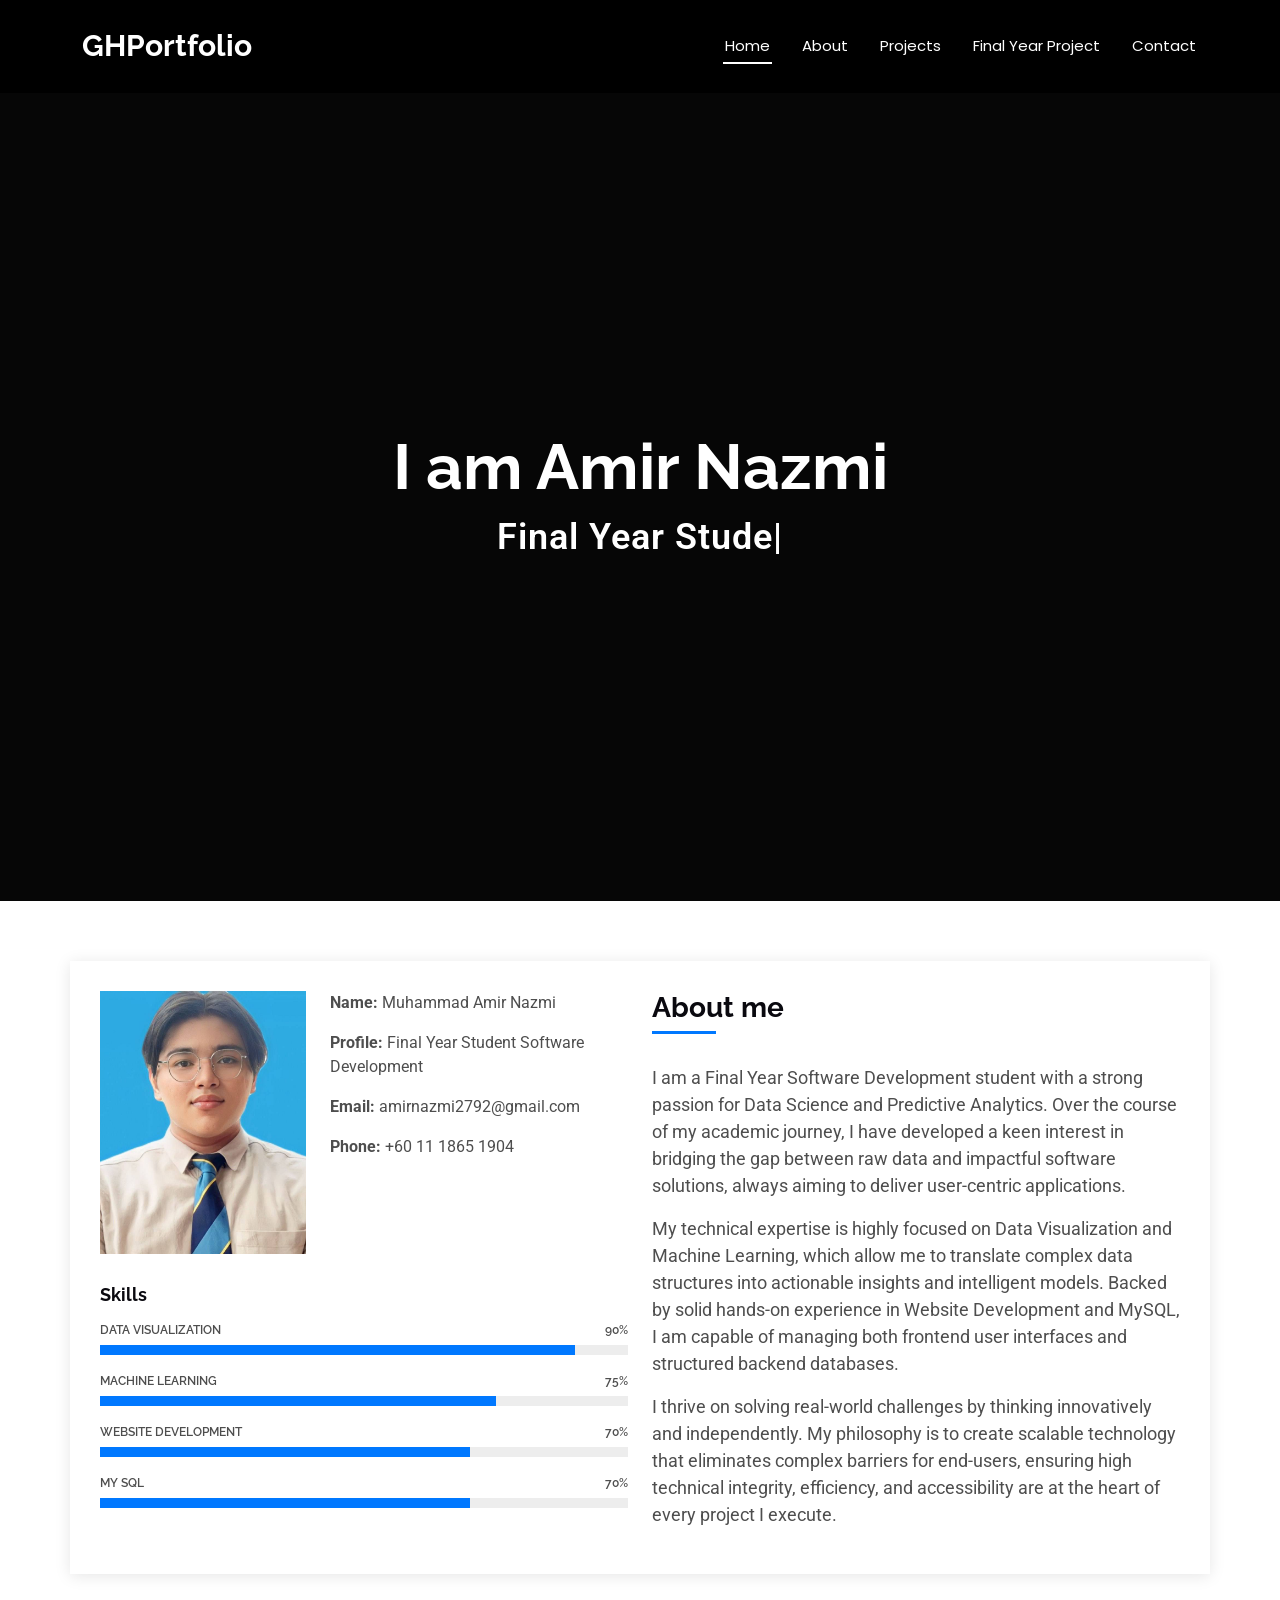
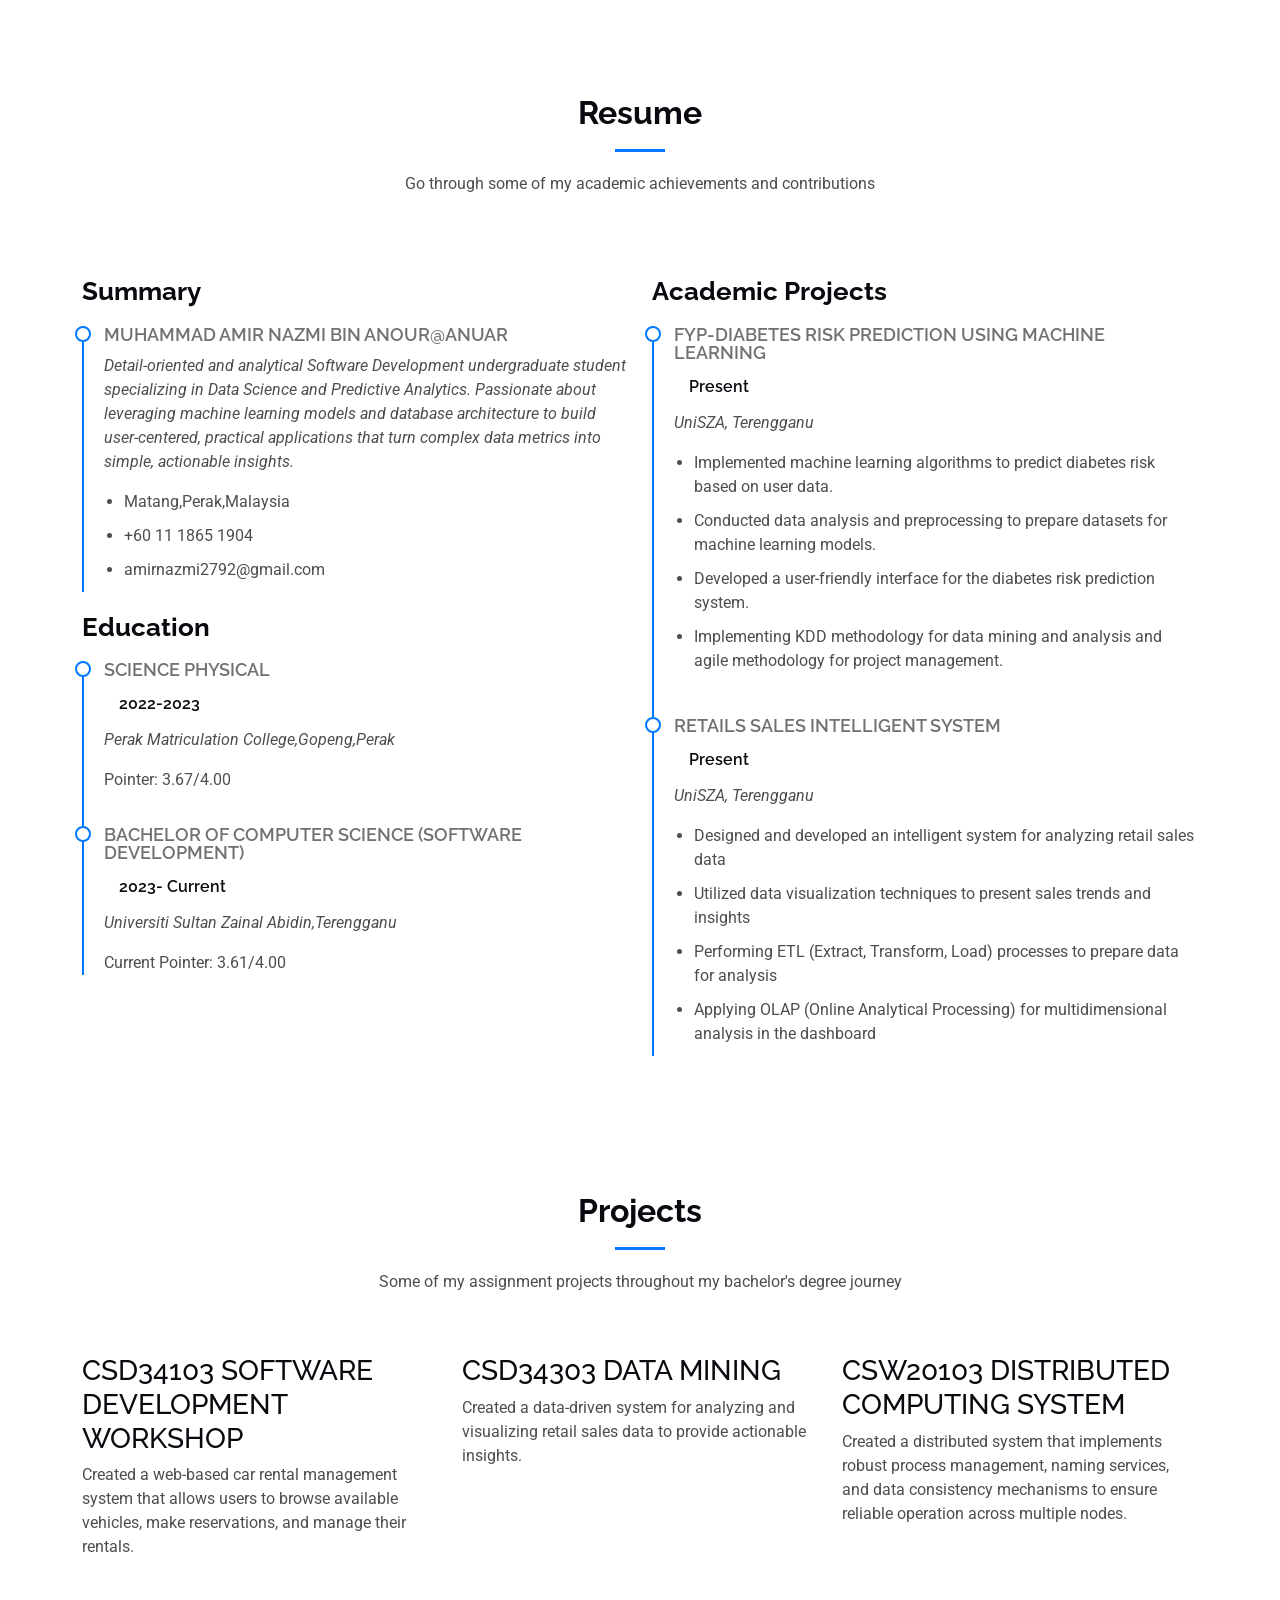
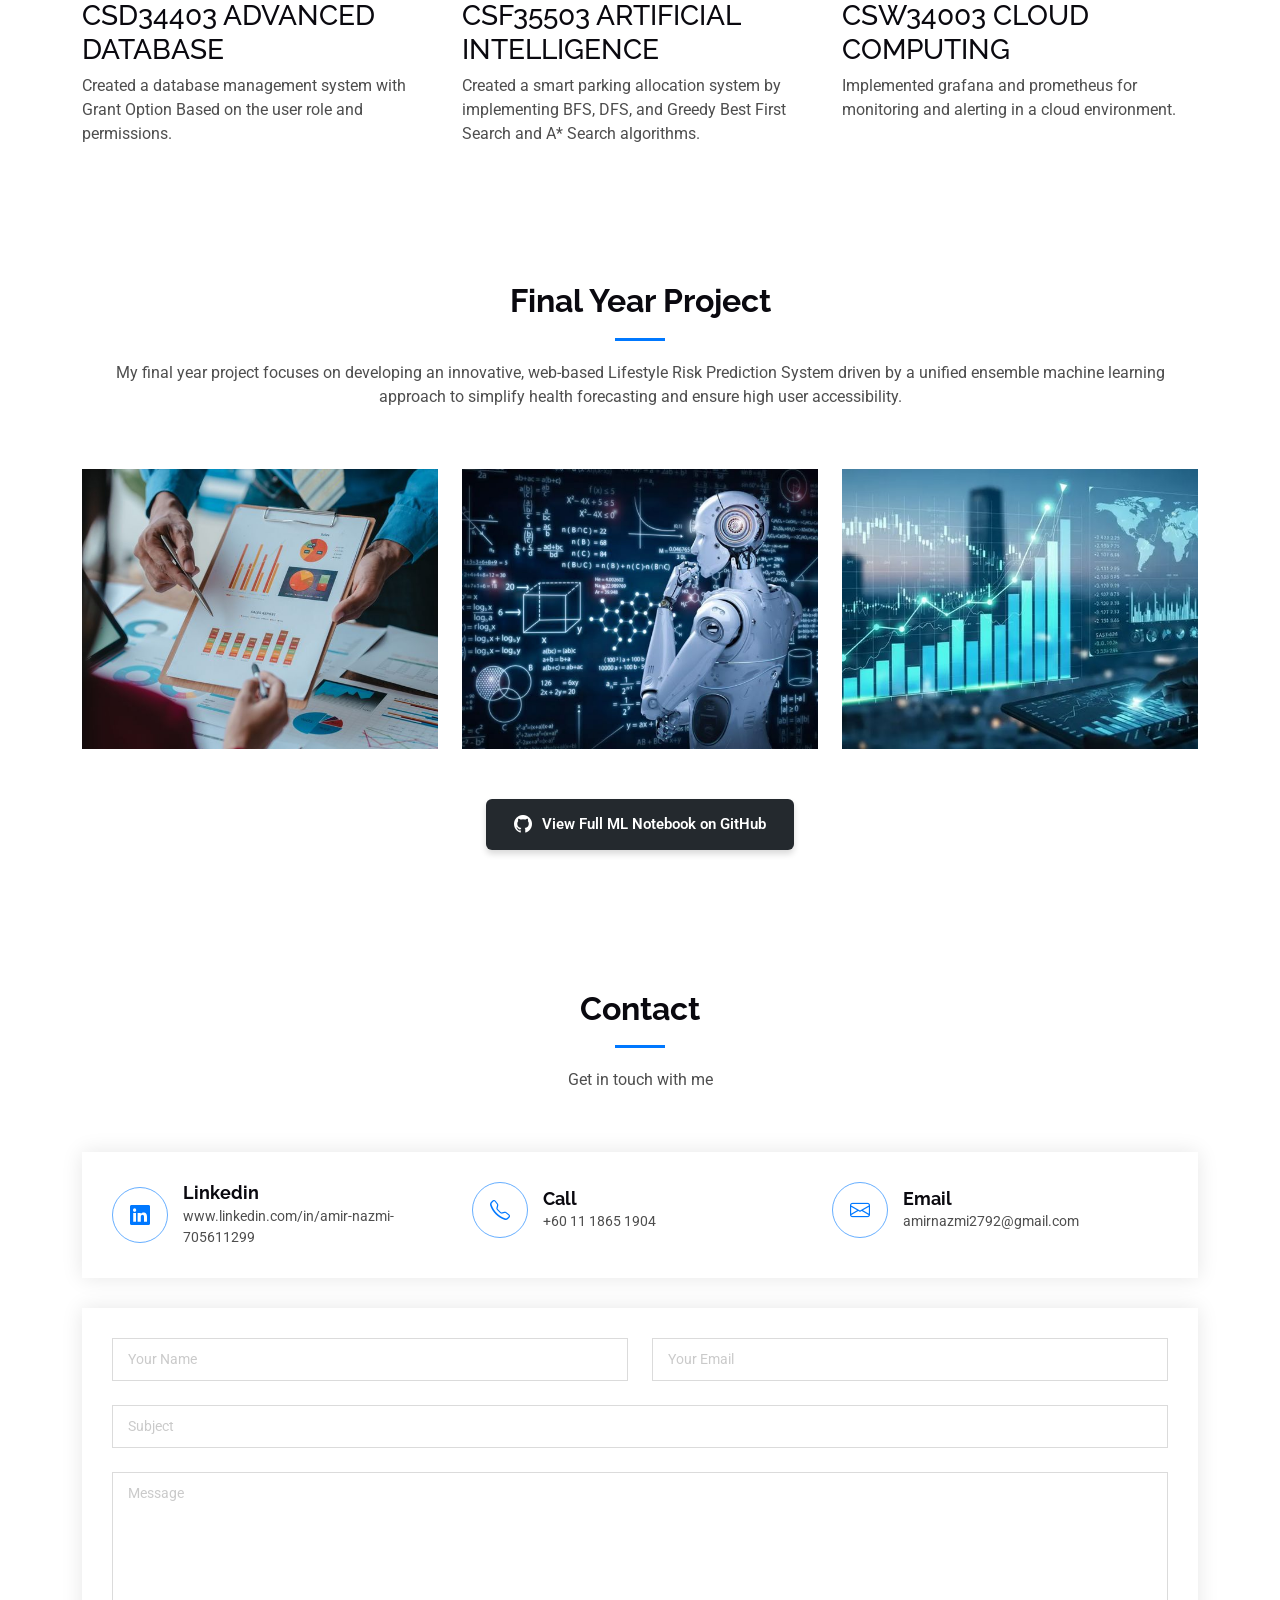
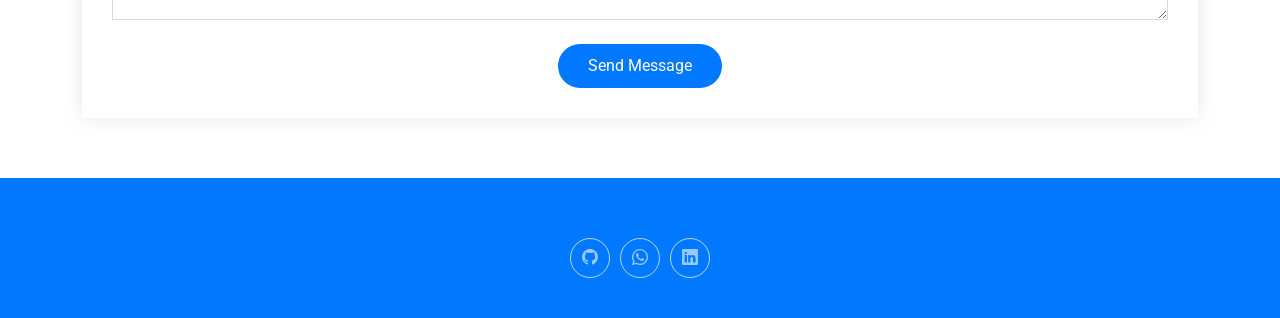
<file: index.html>
<!DOCTYPE html>
<html lang="en">

<head>
  <meta charset="utf-8">
  <meta content="width=device-width, initial-scale=1.0" name="viewport">
  <title>Main Page</title>
  <meta name="description" content="">
  <meta name="keywords" content="">

  <!-- Fonts -->
  <link href="https://fonts.googleapis.com" rel="preconnect">
  <link href="https://fonts.gstatic.com" rel="preconnect" crossorigin>
  <link href="https://fonts.googleapis.com/css2?family=Roboto:ital,wght@0,100;0,300;0,400;0,500;0,700;0,900;1,100;1,300;1,400;1,500;1,700;1,900&family=Poppins:ital,wght@0,100;0,200;0,300;0,400;0,500;0,600;0,700;0,800;0,900;1,100;1,200;1,300;1,400;1,500;1,600;1,700;1,800;1,900&family=Raleway:ital,wght@0,100;0,200;0,300;0,400;0,500;0,600;0,700;0,800;0,900;1,100;1,200;1,300;1,400;1,500;1,600;1,700;1,800;1,900&display=swap" rel="stylesheet">

  <!-- Vendor CSS Files -->
  <link href="assets/vendor/bootstrap/css/bootstrap.min.css" rel="stylesheet">
  <link href="assets/vendor/bootstrap-icons/bootstrap-icons.css" rel="stylesheet">
  <link href="assets/vendor/aos/aos.css" rel="stylesheet">
  <link href="assets/vendor/glightbox/css/glightbox.min.css" rel="stylesheet">

  <!-- Main CSS File -->
  <link href="assets/css/main.css" rel="stylesheet">

</head>

<body class="index-page">

  <header id="header" class="header d-flex align-items-center sticky-top">
    <div class="container-fluid container-xl position-relative d-flex align-items-center justify-content-between">

      <a href="index.html" class="logo d-flex align-items-center">
        <!-- Uncomment the line below if you also wish to use an image logo -->
        <!-- <img src="assets/img/logo.png" alt=""> -->
        <h1 class="sitename">GHPortfolio</h1>
      </a>

      <nav id="navmenu" class="navmenu">
        <ul>
          <li><a href="#hero" class="active">Home<br></a></li>
          <li><a href="#about">About</a></li>
          <li><a href="#projects">Projects</a></li>
          <li><a href="#fyp">Final Year Project</a></li>
          <li><a href="#contact">Contact</a></li>
        </ul>
        <i class="mobile-nav-toggle d-xl-none bi bi-list"></i>
      </nav>

    </div>
  </header>

  <main class="main">

    <!-- Hero Section -->
    <section id="hero" class="hero section dark-background">
      <div class="container d-flex flex-column align-items-center justify-content-center text-center" data-aos="fade-up" data-aos-delay="100">
        <h2>I am Amir Nazmi</h2>
        <p><span class="typed" data-typed-items="Final Year Student,Data Science Enthusiast, Data Analyst Enthusiast, Machine Learning Enthusiast"></span></p>
      </div>

    </section><!-- /Hero Section -->

    <!-- About Section -->
    <section id="about" class="about section">

      <div class="container" data-aos="fade-up" data-aos-delay="100">

        <div class="row gy-4">
          <div class="col-md-6">

            <div class="row justify-content-between gy-4">
              <div class="col-lg-5">
                <img src="assets/img/profile-img.jpg" class="img-fluid" alt="">
              </div>
              <div class="col-lg-7 about-info">
                <p><strong>Name: </strong> <span>Muhammad Amir Nazmi</span></p>
                <p><strong>Profile: </strong> <span>Final Year Student Software Development</span></p>
                <p><strong>Email: </strong> <span>amirnazmi2792@gmail.com</span></p>
                <p><strong>Phone: </strong> <span>+60 11 1865 1904</span></p>
              </div>
            </div>

            <div class="skills-content skills-animation">

              <h5>Skills</h5>

              <div class="progress">
                <span class="skill"><span>Data Visualization</span> <i class="val">90%</i></span>
                <div class="progress-bar-wrap">
                  <div class="progress-bar" role="progressbar" aria-valuenow="90" aria-valuemin="0" aria-valuemax="100"></div>
                </div>
              </div><!-- End Skills Item -->

              <div class="progress">
                <span class="skill"><span>Machine Learning</span> <i class="val">75%</i></span>
                <div class="progress-bar-wrap">
                  <div class="progress-bar" role="progressbar" aria-valuenow="75" aria-valuemin="0" aria-valuemax="100"></div>
                </div>
              </div><!-- End Skills Item -->

              <div class="progress">
                <span class="skill"><span>Website Development</span> <i class="val">70%</i></span>
                <div class="progress-bar-wrap">
                  <div class="progress-bar" role="progressbar" aria-valuenow="70" aria-valuemin="0" aria-valuemax="100"></div>
                </div>
              </div><!-- End Skills Item -->

              <div class="progress">
                <span class="skill"><span>MY SQL</span> <i class="val">70%</i></span>
                <div class="progress-bar-wrap">
                  <div class="progress-bar" role="progressbar" aria-valuenow="70" aria-valuemin="0" aria-valuemax="100"></div>
                </div>
              </div><!-- End Skills Item -->

            </div>
          </div>

          <div class="col-md-6">
            <div class="about-me">
              <h4>About me</h4>
              <p>
                I am a Final Year Software Development student with a strong passion for Data Science and 
                Predictive Analytics. Over the course of my academic journey, I have developed a keen interest 
                in bridging the gap between raw data and impactful software solutions, always aiming to deliver 
                user-centric applications.
              </p>
              <p>
                My technical expertise is highly focused on Data Visualization and Machine Learning, which 
                allow me to translate complex data structures into actionable insights and intelligent models. 
                Backed by solid hands-on experience in Website Development and MySQL, I am capable of managing 
                both frontend user interfaces and structured backend databases.
              </p>
              <p>
                I thrive on solving real-world challenges by thinking innovatively and independently. My 
                philosophy is to create scalable technology that eliminates complex barriers for end-users, 
                ensuring high technical integrity, efficiency, and accessibility are at the heart of every project
                I execute.
              </p>
            </div>
          </div>
        </div>

      </div>

    </section><!-- /About Section -->

    <!-- Resume Section -->
    <section id="resume" class="resume section">

      <!-- Section Title -->
      <div class="container section-title" data-aos="fade-up">
        <h2>Resume</h2>
        <p>Go through some of my academic achievements and contributions</p>
      </div><!-- End Section Title -->

      <div class="container">

        <div class="row">

          <div class="col-lg-6" data-aos="fade-up" data-aos-delay="100">
            <h3 class="resume-title">Summary</h3>

            <div class="resume-item pb-0">
              <h4>Muhammad Amir Nazmi Bin Anour@Anuar</h4>
              <p><em>Detail-oriented and analytical Software Development undergraduate student specializing in Data Science
                     and Predictive Analytics. Passionate about leveraging machine learning models and database architecture to
                     build user-centered, practical applications that turn complex data metrics into simple, actionable insights.</em></p>
              <ul>
                <li>Matang,Perak,Malaysia</li>
                <li>+60 11 1865 1904</li>
                <li>amirnazmi2792@gmail.com</li>
              </ul>
            </div><!-- Edn Resume Item -->

            <h3 class="resume-title">Education</h3>
            <div class="resume-item">
              <h4>Science Physical</h4>
              <h5>2022-2023</h5>
              <p><em>Perak Matriculation College,Gopeng,Perak</em></p>
              <p>Pointer: 3.67/4.00</p>
            </div><!-- Edn Resume Item -->

            <div class="resume-item">
              <h4>Bachelor of Computer Science (Software Development)</h4>
              <h5>2023- Current</h5>
              <p><em>Universiti Sultan Zainal Abidin,Terengganu</em></p>
              <p>Current Pointer: 3.61/4.00</p>
            </div><!-- Edn Resume Item -->

          </div>

          <div class="col-lg-6" data-aos="fade-up" data-aos-delay="200">
            <h3 class="resume-title">Academic Projects</h3>
            <div class="resume-item">
              <h4>FYP-Diabetes Risk Prediction using Machine Learning</h4>
              <h5>Present</h5>
              <p><em>UniSZA, Terengganu</em></p>
              <ul>
                <li>Implemented machine learning algorithms to predict diabetes risk based on user data.</li>
                <li>Conducted data analysis and preprocessing to prepare datasets for machine learning models.</li>
                <li>Developed a user-friendly interface for the diabetes risk prediction system.</li>
                <li>Implementing KDD methodology for data mining and analysis and agile methodology for project management.</li>
              </ul>
            </div><!-- Edn Resume Item -->

            <div class="resume-item">
              <h4>Retails Sales Intelligent System</h4>
              <h5>Present</h5>
              <p><em>UniSZA, Terengganu</em></p>
              <ul>
                <li>Designed and developed an intelligent system for analyzing retail sales data</li>
                <li>Utilized data visualization techniques to present sales trends and insights</li>
                <li>Performing ETL (Extract, Transform, Load) processes to prepare data for analysis</li>
                <li>Applying OLAP (Online Analytical Processing) for multidimensional analysis in the dashboard</li>
              </ul>
            </div><!-- Edn Resume Item -->

          </div>

        </div>

      </div>

    </section><!-- /Resume Section -->

    <!--Projects Section -->
    <section id="projects" class="projects section">

      <!-- Section Title -->
      <div class="container section-title" data-aos="fade-up">
        <h2>Projects</h2>
        <p>Some of my assignment projects throughout my bachelor's degree journey</p>
      </div><!-- End Section Title -->

      <div class="container">

        <div class="row gy-4">

          <div class="col-lg-4 col-md-6" data-aos="fade-up" data-aos-delay="100">
            <div class="service-item  position-relative">
                <h3>CSD34103 SOFTWARE DEVELOPMENT WORKSHOP</h3>
              <p>Created a web-based car rental management system that allows users to browse available vehicles, make reservations, and manage their rentals.</p>
            </div>
          </div><!-- End Service Item -->

          <div class="col-lg-4 col-md-6" data-aos="fade-up" data-aos-delay="200">
            <div class="service-item position-relative">
                <h3>CSD34303 DATA MINING</h3>
              <p>Created a data-driven system for analyzing and visualizing retail sales data to provide actionable insights.</p>
            </div>
          </div><!-- End Service Item -->

          <div class="col-lg-4 col-md-6" data-aos="fade-up" data-aos-delay="300">
            <div class="service-item position-relative">
                 <h3>CSW20103 DISTRIBUTED COMPUTING SYSTEM</h3>
              <p>Created a distributed system that implements robust process management, naming services, and data consistency mechanisms to ensure reliable operation across multiple nodes.</p>
            </div>
          </div><!-- End Service Item -->

          <div class="col-lg-4 col-md-6" data-aos="fade-up" data-aos-delay="400">
            <div class="service-item position-relative">
                <h3>CSD34403 ADVANCED DATABASE</h3>
              <p>Created a database management system with Grant Option Based on the user role and permissions.</p>
            </div>
          </div><!-- End Service Item -->

          <div class="col-lg-4 col-md-6" data-aos="fade-up" data-aos-delay="500">
            <div class="service-item position-relative">
                <h3>CSF35503 ARTIFICIAL INTELLIGENCE</h3>
              <p>Created a smart parking allocation system by implementing BFS, DFS, and Greedy Best First Search and A* Search algorithms.</p>
            </div>
          </div><!-- End Service Item -->

          <div class="col-lg-4 col-md-6" data-aos="fade-up" data-aos-delay="600">
            <div class="service-item position-relative">
                <h3>CSW34003 CLOUD COMPUTING</h3>
              <p>Implemented grafana and prometheus for monitoring and alerting in a cloud environment.</p>
            </div>
          </div><!-- End Service Item -->

        </div>

      </div>

    </section><!-- /Projects Section -->

    <!-- FYP Section -->
  <section id="fyp" class="portfolio section">
      <div class="container section-title" data-aos="fade-up">
        <h2>Final Year Project</h2>
        <p>My final year project focuses on developing an innovative, web-based Lifestyle Risk Prediction System driven by a unified ensemble machine learning approach to simplify health forecasting and ensure high user accessibility.</p>
      </div>

      <div class="container">
        <div class="isotope-layout" data-default-filter="*" data-layout="masonry" data-sort="original-order">

          <div class="row gy-4 isotope-container" data-aos="fade-up" data-aos-delay="200">

            <div class="col-lg-4 col-md-6 portfolio-item isotope-item filter-ui">
              <img src="assets/img/portfolio/app-1.jpg" class="img-fluid" alt="User Interface Dashboard">
              <div class="portfolio-info">
                <h4>Preprocessing</h4>
                <p>Implemented data cleaning, normalization, and feature engineering techniques to prepare the dataset for machine learning models.</p>
                <a href="assets/img/portfolio/app-1.jpg" title="Preprocessing" data-gallery="portfolio-gallery-ui" class="glightbox preview-link"><i class="bi bi-zoom-in"></i></a>
                <a href="https://github.com/amirnazmi-gif/Ensemble-Machine-Learning" title="More Details" class="details-link"><i class="bi bi-link-45deg"></i></a>
              </div>
            </div>

            <div class="col-lg-4 col-md-6 portfolio-item isotope-item filter-ml">
              <img src="assets/img/portfolio/product-1.jpg" class="img-fluid" alt="Ensemble Learning Model">
              <div class="portfolio-info">
                <h4>ML Model</h4>
                <p>Integration of multiple machine learning algorithms into a unified system to optimize forecasting metrics stability.</p>
                <a href="assets/img/portfolio/product-1.jpg" title="ML Model" data-gallery="portfolio-gallery-ml" class="glightbox preview-link"><i class="bi bi-zoom-in"></i></a>
                <a href="https://github.com/amirnazmi-gif/Ensemble-Machine-Learning" title="More Details" class="details-link"><i class="bi bi-link-45deg"></i></a>
              </div>
            </div>

            <div class="col-lg-4 col-md-6 portfolio-item isotope-item filter-db">
              <img src="assets/img/portfolio/branding-1.jpg" class="img-fluid" alt="Database Schema Diagram">
              <div class="portfolio-info">
                <h4>Analysis</h4>
                <p>Conducted comprehensive data analysis to identify patterns and insights for informed decision-making.</p>
                <a href="assets/img/portfolio/branding-1.jpg" title=" Analysis" data-gallery="portfolio-gallery-db" class="glightbox preview-link"><i class="bi bi-zoom-in"></i></a>
                <a href="https://github.com/amirnazmi-gif/Ensemble-Machine-Learning" title="More Details" class="details-link"><i class="bi bi-link-45deg"></i></a>
              </div>
            </div>

          </div>
        </div>

        <div class="portfolio-btn-center-container" data-aos="fade-up" data-aos-delay="300">
          <a href="https://github.com/amirnazmi-gif/Ensemble-Machine-Learning" target="_blank" class="btn-github-center">
            <i class="bi bi-github"></i> View Full ML Notebook on GitHub
          </a>
        </div>

      </div>
    </section><!-- /Portfolio Section -->

    <!-- Contact Section -->
    <section id="contact" class="contact section">

      <!-- Section Title -->
      <div class="container section-title" data-aos="fade-up">
        <h2>Contact</h2>
        <p>Get in touch with me</p>
      </div><!-- End Section Title -->

      <div class="container" data-aos="fade-up" data-aos-delay="100">

        <div class="info-wrap" data-aos="fade-up" data-aos-delay="200">
          <div class="row gy-5">

            <div class="col-lg-4">
              <div class="info-item d-flex align-items-center">
                <i class="bi bi-linkedin flex-shrink-0"></i>
                <div>
                  <h3>Linkedin</h3>
                  <p>www.linkedin.com/in/amir-nazmi-705611299</p>
                </div>
              </div>
            </div><!-- End Info Item -->

            <div class="col-lg-4">
              <div class="info-item d-flex align-items-center">
                <i class="bi bi-telephone flex-shrink-0"></i>
                <div>
                  <h3>Call</h3>
                  <p>+60 11 1865 1904</p>
                </div>
              </div>
            </div><!-- End Info Item -->

            <div class="col-lg-4">
              <div class="info-item d-flex align-items-center">
                <i class="bi bi-envelope flex-shrink-0"></i>
                <div>
                  <h3>Email</h3>
                  <p>amirnazmi2792@gmail.com</p>
                </div>
              </div>
            </div><!-- End Info Item -->

          </div>
        </div>

<form action="https://api.web3forms.com/submit" method="post" class="php-email-form" data-aos="fade-up" data-aos-delay="300">
          <input type="hidden" name="access_key" value="62e940db-359c-47ab-bdc5-6e0141eda330">

          <div class="row gy-4">

            <div class="col-md-6">
              <input type="text" name="name" class="form-control" placeholder="Your Name" required="">
            </div>

            <div class="col-md-6 ">
              <input type="email" class="form-control" name="email" placeholder="Your Email" required="">
            </div>

            <div class="col-md-12">
              <input type="text" class="form-control" name="subject" placeholder="Subject" required="">
            </div>

            <div class="col-md-12">
              <textarea class="form-control" name="message" rows="6" placeholder="Message" required=""></textarea>
            </div>

            <div class="col-md-12 text-center">
              <div class="loading">Loading</div>
              <div class="error-message"></div>
              <div class="sent-message">Your message has been sent. Thank you!</div>

              <button type="submit">Send Message</button>
            </div>

          </div>
        </form>

      </div>

    </section><!-- /Contact Section -->

  </main>

  <footer id="footer" class="footer accent-background">

    <div class="container">
      <div class="social-links d-flex justify-content-center">
        <a href="https://github.com/amirnazmi-gif" target="_blank"><i class="bi bi-github"></i></a>
        <a href="https://wa.me/601118651904" target="_blank"><i class="bi bi-whatsapp"></i></a>
        <a href="https://www.linkedin.com/in/amir-nazmi-705611299/" target="_blank"><i class="bi bi-linkedin"></i></a>
      </div>
    </div>

  </footer>

  <!-- Scroll Top -->
  <a href="#" id="scroll-top" class="scroll-top d-flex align-items-center justify-content-center"><i class="bi bi-arrow-up-short"></i></a>

  <!-- Preloader -->
  <div id="preloader"></div>

  <!-- Vendor JS Files -->
  <script src="assets/vendor/bootstrap/js/bootstrap.bundle.min.js"></script>
  <script src="assets/vendor/aos/aos.js"></script>
  <script src="assets/vendor/typed.js/typed.umd.js"></script>
  <script src="assets/vendor/waypoints/noframework.waypoints.js"></script>
  <script src="assets/vendor/glightbox/js/glightbox.min.js"></script>
  <script src="assets/vendor/imagesloaded/imagesloaded.pkgd.min.js"></script>
  <script src="assets/vendor/isotope-layout/isotope.pkgd.min.js"></script>

  <!-- Main JS File -->
  <script src="assets/js/main.js"></script>

</body>

</html>
</file>
<file: assets/css/main.css>
/* Fonts */
:root {
  --default-font: "Roboto",  system-ui, -apple-system, "Segoe UI", Roboto, "Helvetica Neue", Arial, "Noto Sans", "Liberation Sans", sans-serif, "Apple Color Emoji", "Segoe UI Emoji", "Segoe UI Symbol", "Noto Color Emoji";
  --heading-font: "Raleway",  sans-serif;
  --nav-font: "Poppins",  sans-serif;
}

/* Global Colors - The following color variables are used throughout the website. Updating them here will change the color scheme of the entire website */
:root { 
  --background-color: #ffffff; /* Background color for the entire website, including individual sections */
  --default-color: #4e4e4e; /* Default color used for the majority of the text content across the entire website */
  --heading-color: #0a090f; /* Color for headings, subheadings and title throughout the website */
  --accent-color: #0078ff; /* Accent color that represents your brand on the website. It's used for buttons, links, and other elements that need to stand out */
  --surface-color: #ffffff; /* The surface color is used as a background of boxed elements within sections, such as cards, icon boxes, or other elements that require a visual separation from the global background. */
  --contrast-color: #ffffff; /* Contrast color for text, ensuring readability against backgrounds of accent, heading, or default colors. */
}

/* Nav Menu Colors - The following color variables are used specifically for the navigation menu. They are separate from the global colors to allow for more customization options */
:root {
  --nav-color: #ffffff;  /* The default color of the main navmenu links */
  --nav-hover-color: #ffffff; /* Applied to main navmenu links when they are hovered over or active */
  --nav-mobile-background-color: #ffffff; /* Used as the background color for mobile navigation menu */
  --nav-dropdown-background-color: #ffffff; /* Used as the background color for dropdown items that appear when hovering over primary navigation items */
  --nav-dropdown-color: #212529; /* Used for navigation links of the dropdown items in the navigation menu. */
  --nav-dropdown-hover-color: #0078ff; /* Similar to --nav-hover-color, this color is applied to dropdown navigation links when they are hovered over. */
}

/* Color Presets - These classes override global colors when applied to any section or element, providing reuse of the sam color scheme. */

.light-background {
  --background-color: #f9f9f9;
  --surface-color: #ffffff;
}

.dark-background {
  --background-color: #060606;
  --default-color: #ffffff;
  --heading-color: #ffffff;
  --surface-color: #252525;
  --contrast-color: #ffffff;
}

.accent-background {
  --background-color: #0078ff;
  --default-color: #ffffff;
  --heading-color: #ffffff;
  --accent-color: #ffffff;
  --surface-color: #3393ff;
  --contrast-color: #ffffff;
}

/* Smooth scroll */
:root {
  scroll-behavior: smooth;
}

/*--------------------------------------------------------------
# General Styling & Shared Classes
--------------------------------------------------------------*/
body {
  color: var(--default-color);
  background-color: var(--background-color);
  font-family: var(--default-font);
}

a {
  color: var(--accent-color);
  text-decoration: none;
  transition: 0.3s;
}

a:hover {
  color: color-mix(in srgb, var(--accent-color), transparent 25%);
  text-decoration: none;
}

h1,
h2,
h3,
h4,
h5,
h6 {
  color: var(--heading-color);
  font-family: var(--heading-font);
}

/* PHP Email Form Messages
------------------------------*/
.php-email-form .error-message {
  display: none;
  background: #df1529;
  color: #ffffff;
  text-align: left;
  padding: 15px;
  margin-bottom: 24px;
  font-weight: 600;
}

.php-email-form .sent-message {
  display: none;
  color: #ffffff;
  background: #059652;
  text-align: center;
  padding: 15px;
  margin-bottom: 24px;
  font-weight: 600;
}

.php-email-form .loading {
  display: none;
  background: var(--surface-color);
  text-align: center;
  padding: 15px;
  margin-bottom: 24px;
}

.php-email-form .loading:before {
  content: "";
  display: inline-block;
  border-radius: 50%;
  width: 24px;
  height: 24px;
  margin: 0 10px -6px 0;
  border: 3px solid var(--accent-color);
  border-top-color: var(--surface-color);
  animation: php-email-form-loading 1s linear infinite;
}

@keyframes php-email-form-loading {
  0% {
    transform: rotate(0deg);
  }

  100% {
    transform: rotate(360deg);
  }
}

/*--------------------------------------------------------------
# Global Header
--------------------------------------------------------------*/
.header {
  --background-color: #000000;
  --default-color: #ffffff;
  --heading-color: #ffffff;
  color: var(--default-color);
  background-color: var(--background-color);
  padding: 20px 0;
  transition: all 0.5s;
  z-index: 997;
}

.header .logo {
  line-height: 1;
}

.header .logo img {
  max-height: 32px;
  margin-right: 8px;
}

.header .logo h1 {
  font-size: 30px;
  margin: 0;
  font-weight: 700;
  color: var(--heading-color);
}

.scrolled .header {
  box-shadow: 0px 0 18px rgba(0, 0, 0, 0.1);
}

/*--------------------------------------------------------------
# Navigation Menu
--------------------------------------------------------------*/
/* Desktop Navigation */
@media (min-width: 1200px) {
  .navmenu {
    padding: 0;
  }

  .navmenu ul {
    margin: 0;
    padding: 0;
    display: flex;
    list-style: none;
    align-items: center;
  }

  .navmenu li {
    position: relative;
  }

  .navmenu>ul>li {
    white-space: nowrap;
    padding: 15px 14px;
  }

  .navmenu>ul>li:last-child {
    padding-right: 0;
  }

  .navmenu a,
  .navmenu a:focus {
    color: var(--nav-color);
    font-size: 15px;
    padding: 0 2px;
    font-family: var(--nav-font);
    font-weight: 400;
    display: flex;
    align-items: center;
    justify-content: space-between;
    white-space: nowrap;
    transition: 0.3s;
    position: relative;
  }

  .navmenu a i,
  .navmenu a:focus i {
    font-size: 12px;
    line-height: 0;
    margin-left: 5px;
    transition: 0.3s;
  }

  .navmenu>ul>li>a:before {
    content: "";
    position: absolute;
    width: 100%;
    height: 2px;
    bottom: -6px;
    left: 0;
    background-color: var(--nav-hover-color);
    visibility: hidden;
    width: 0px;
    transition: all 0.3s ease-in-out 0s;
  }

  .navmenu a:hover:before,
  .navmenu li:hover>a:before,
  .navmenu .active:before {
    visibility: visible;
    width: 100%;
  }

  .navmenu li:hover>a,
  .navmenu .active,
  .navmenu .active:focus {
    color: var(--nav-hover-color);
  }

  .navmenu .dropdown ul {
    margin: 0;
    padding: 10px 0;
    background: var(--nav-dropdown-background-color);
    display: block;
    position: absolute;
    visibility: hidden;
    left: 14px;
    top: 130%;
    opacity: 0;
    transition: 0.3s;
    border-radius: 4px;
    z-index: 99;
    box-shadow: 0px 0px 30px rgba(0, 0, 0, 0.1);
  }

  .navmenu .dropdown ul li {
    min-width: 200px;
  }

  .navmenu .dropdown ul a {
    padding: 10px 20px;
    font-size: 15px;
    text-transform: none;
    color: var(--nav-dropdown-color);
  }

  .navmenu .dropdown ul a i {
    font-size: 12px;
  }

  .navmenu .dropdown ul a:hover,
  .navmenu .dropdown ul .active:hover,
  .navmenu .dropdown ul li:hover>a {
    color: var(--nav-dropdown-hover-color);
  }

  .navmenu .dropdown:hover>ul {
    opacity: 1;
    top: 100%;
    visibility: visible;
  }

  .navmenu .dropdown .dropdown ul {
    top: 0;
    left: -90%;
    visibility: hidden;
  }

  .navmenu .dropdown .dropdown:hover>ul {
    opacity: 1;
    top: 0;
    left: -100%;
    visibility: visible;
  }
}

/* Mobile Navigation */
@media (max-width: 1199px) {
  .mobile-nav-toggle {
    color: var(--nav-color);
    font-size: 28px;
    line-height: 0;
    margin-right: 10px;
    cursor: pointer;
    transition: color 0.3s;
  }

  .navmenu {
    padding: 0;
    z-index: 9997;
  }

  .navmenu ul {
    display: none;
    list-style: none;
    position: absolute;
    inset: 60px 20px 20px 20px;
    padding: 10px 0;
    margin: 0;
    border-radius: 6px;
    background-color: var(--nav-mobile-background-color);
    border: 1px solid color-mix(in srgb, var(--default-color), transparent 90%);
    box-shadow: none;
    overflow-y: auto;
    transition: 0.3s;
    z-index: 9998;
  }

  .navmenu a,
  .navmenu a:focus {
    color: var(--nav-dropdown-color);
    padding: 10px 20px;
    font-family: var(--nav-font);
    font-size: 17px;
    font-weight: 500;
    display: flex;
    align-items: center;
    justify-content: space-between;
    white-space: nowrap;
    transition: 0.3s;
  }

  .navmenu a i,
  .navmenu a:focus i {
    font-size: 12px;
    line-height: 0;
    margin-left: 5px;
    width: 30px;
    height: 30px;
    display: flex;
    align-items: center;
    justify-content: center;
    border-radius: 50%;
    transition: 0.3s;
    background-color: color-mix(in srgb, var(--accent-color), transparent 90%);
  }

  .navmenu a i:hover,
  .navmenu a:focus i:hover {
    background-color: var(--accent-color);
    color: var(--contrast-color);
  }

  .navmenu a:hover,
  .navmenu .active,
  .navmenu .active:focus {
    color: var(--nav-dropdown-hover-color);
  }

  .navmenu .active i,
  .navmenu .active:focus i {
    background-color: var(--accent-color);
    color: var(--contrast-color);
    transform: rotate(180deg);
  }

  .navmenu .dropdown ul {
    position: static;
    display: none;
    z-index: 99;
    padding: 10px 0;
    margin: 10px 20px;
    background-color: var(--nav-dropdown-background-color);
    transition: all 0.5s ease-in-out;
  }

  .navmenu .dropdown ul ul {
    background-color: rgba(33, 37, 41, 0.1);
  }

  .navmenu .dropdown>.dropdown-active {
    display: block;
    background-color: rgba(33, 37, 41, 0.03);
  }

  .mobile-nav-active {
    overflow: hidden;
  }

  .mobile-nav-active .mobile-nav-toggle {
    color: #fff;
    position: absolute;
    font-size: 32px;
    top: 15px;
    right: 15px;
    margin-right: 0;
    z-index: 9999;
  }

  .mobile-nav-active .navmenu {
    position: fixed;
    overflow: hidden;
    inset: 0;
    background: rgba(33, 37, 41, 0.8);
    transition: 0.3s;
  }

  .mobile-nav-active .navmenu>ul {
    display: block;
  }
}

/*--------------------------------------------------------------
# Global Footer
--------------------------------------------------------------*/
.footer {
  color: var(--default-color);
  background-color: var(--background-color);
  font-size: 14px;
  padding: 40px 0;
  position: relative;
}

.footer .copyright p {
  margin-bottom: 0;
}

.footer .social-links {
  margin-top: 20px;
}

.footer .social-links a {
  display: flex;
  align-items: center;
  justify-content: center;
  width: 40px;
  height: 40px;
  border-radius: 50%;
  border: 1px solid color-mix(in srgb, var(--default-color), transparent 30%);
  font-size: 16px;
  color: color-mix(in srgb, var(--default-color), transparent 40%);
  margin: 0 5px;
  transition: 0.3s;
}

.footer .social-links a:hover {
  color: var(--default-color);
  border-color: var(--default-color);
}

.footer .credits {
  margin-top: 10px;
  font-size: 13px;
  text-align: center;
}

.footer .credits a {
  color: color-mix(in srgb, var(--default-color), transparent 30%);
}

/*--------------------------------------------------------------
# Preloader
--------------------------------------------------------------*/
#preloader {
  position: fixed;
  inset: 0;
  z-index: 999999;
  overflow: hidden;
  background: var(--background-color);
  transition: all 0.6s ease-out;
}

#preloader:before {
  content: "";
  position: fixed;
  top: calc(50% - 30px);
  left: calc(50% - 30px);
  border: 6px solid #ffffff;
  border-color: var(--accent-color) transparent var(--accent-color) transparent;
  border-radius: 50%;
  width: 60px;
  height: 60px;
  animation: animate-preloader 1.5s linear infinite;
}

@keyframes animate-preloader {
  0% {
    transform: rotate(0deg);
  }

  100% {
    transform: rotate(360deg);
  }
}

/*--------------------------------------------------------------
# Scroll Top Button
--------------------------------------------------------------*/
.scroll-top {
  position: fixed;
  visibility: hidden;
  opacity: 0;
  right: 15px;
  bottom: -15px;
  z-index: 99999;
  background-color: var(--accent-color);
  width: 44px;
  height: 44px;
  border-radius: 50px;
  transition: all 0.4s;
}

.scroll-top i {
  font-size: 24px;
  color: var(--contrast-color);
  line-height: 0;
}

.scroll-top:hover {
  background-color: color-mix(in srgb, var(--accent-color), transparent 20%);
  color: var(--contrast-color);
}

.scroll-top.active {
  visibility: visible;
  opacity: 1;
  bottom: 15px;
}

/*--------------------------------------------------------------
# Disable aos animation delay on mobile devices
--------------------------------------------------------------*/
@media screen and (max-width: 768px) {
  [data-aos-delay] {
    transition-delay: 0 !important;
  }
}

/*--------------------------------------------------------------
# Global Page Titles & Breadcrumbs
--------------------------------------------------------------*/
.page-title {
  --background-color: color-mix(in srgb, var(--default-color), transparent 96%);
  color: var(--default-color);
  background-color: var(--background-color);
  padding: 25px 0;
  position: relative;
}

.page-title h1 {
  font-size: 24px;
  font-weight: 700;
}

.page-title .breadcrumbs ol {
  display: flex;
  flex-wrap: wrap;
  list-style: none;
  padding: 0;
  margin: 0;
  font-size: 14px;
  font-weight: 400;
}

.page-title .breadcrumbs ol li+li {
  padding-left: 10px;
}

.page-title .breadcrumbs ol li+li::before {
  content: "/";
  display: inline-block;
  padding-right: 10px;
  color: color-mix(in srgb, var(--default-color), transparent 70%);
}

/*--------------------------------------------------------------
# Global Sections
--------------------------------------------------------------*/
section,
.section {
  color: var(--default-color);
  background-color: var(--background-color);
  padding: 60px 0;
  scroll-margin-top: 92px;
  overflow: clip;
}

@media (max-width: 1199px) {

  section,
  .section {
    scroll-margin-top: 76px;
  }
}

/*--------------------------------------------------------------
# Global Section Titles
--------------------------------------------------------------*/
.section-title {
  text-align: center;
  padding-bottom: 60px;
  position: relative;
}

.section-title h2 {
  font-size: 32px;
  font-weight: 700;
  margin-bottom: 20px;
  padding-bottom: 20px;
  position: relative;
}

.section-title h2:after {
  content: "";
  position: absolute;
  display: block;
  width: 50px;
  height: 3px;
  background: var(--accent-color);
  left: 0;
  right: 0;
  bottom: 0;
  margin: auto;
}

.section-title p {
  margin-bottom: 0;
}

/*--------------------------------------------------------------
# Hero Section
--------------------------------------------------------------*/
.hero {
  width: 100%;
  min-height: calc(100vh - 92px);
  position: relative;
  padding: 60px 0;
  display: flex;
  align-items: center;
  justify-content: center;
}

.hero img {
  position: absolute;
  inset: 0;
  display: block;
  width: 100%;
  height: 100%;
  object-fit: cover;
  z-index: 1;
}

.hero:before {
  content: "";
  background: color-mix(in srgb, var(--background-color), transparent 30%);
  position: absolute;
  inset: 0;
  z-index: 2;
}

.hero .container {
  position: relative;
  z-index: 3;
}

.hero h2 {
  margin: 0;
  font-size: 64px;
  font-weight: 700;
}

.hero p {
  margin: 5px 0 0 0;
  font-size: 36px;
  font-weight: 600;
}

.hero p span {
  letter-spacing: 1px;
}

@media (max-width: 768px) {
  .hero h2 {
    font-size: 32px;
  }

  .hero p {
    font-size: 20px;
  }
}

/*--------------------------------------------------------------
# About Section
--------------------------------------------------------------*/
.about .container {
  background-color: var(--surface-color);
  box-shadow: 0px 2px 15px rgba(0, 0, 0, 0.1);
  padding: 30px;
}

.about .skills-content h5 {
  font-size: 18px;
  font-weight: 700;
  margin: 30px 0 15px 0;
}

.about .progress {
  height: 36px;
  display: block;
  background: none;
  border-radius: 0;
  margin-top: 15px;
}

.about .progress .skill {
  color: var(--default-color);
  padding: 0;
  margin: 0 0 6px 0;
  text-transform: uppercase;
  display: block;
  font-weight: 600;
  font-family: var(--heading-font);
}

.about .progress .skill .val {
  float: right;
  font-style: normal;
}

.about .progress-bar-wrap {
  background: color-mix(in srgb, var(--default-color), transparent 90%);
  height: 10px;
}

.about .progress-bar {
  width: 1px;
  height: 10px;
  transition: 0.9s;
  background-color: var(--accent-color);
}

.about .about-me h4 {
  font-size: 28px;
  position: relative;
  padding-bottom: 10px;
  margin-bottom: 30px;
  font-weight: 700;
}

.about .about-me h4:after {
  content: "";
  position: absolute;
  display: block;
  width: 64px;
  height: 3px;
  background: var(--accent-color);
  left: 0;
  bottom: 0;
  margin: auto;
}

.about .about-me p {
  font-size: 18px;
}

/*--------------------------------------------------------------
# Resume Section
--------------------------------------------------------------*/
.resume .resume-title {
  color: var(--heading-color);
  font-size: 26px;
  font-weight: 700;
  margin-top: 20px;
  margin-bottom: 20px;
}

.resume .resume-item {
  padding: 0 0 20px 20px;
  margin-top: -2px;
  border-left: 2px solid var(--accent-color);
  position: relative;
}

.resume .resume-item h4 {
  line-height: 18px;
  font-size: 18px;
  font-weight: 600;
  text-transform: uppercase;
  color: color-mix(in srgb, var(--default-color), transparent 20%);
  margin-bottom: 10px;
}

.resume .resume-item h5 {
  font-size: 16px;
  padding: 5px 15px;
  display: inline-block;
  font-weight: 600;
  margin-bottom: 10px;
}

.resume .resume-item ul {
  padding-left: 20px;
}

.resume .resume-item ul li {
  padding-bottom: 10px;
}

.resume .resume-item:last-child {
  padding-bottom: 0;
}

.resume .resume-item::before {
  content: "";
  position: absolute;
  width: 16px;
  height: 16px;
  border-radius: 50px;
  left: -9px;
  top: 0;
  background: var(--background-color);
  border: 2px solid var(--accent-color);
}

/*--------------------------------------------------------------
# Stats Section
--------------------------------------------------------------*/
.stats {
  position: relative;
  padding: 120px 0;
}

.stats img {
  position: absolute;
  inset: 0;
  display: block;
  width: 100%;
  height: 100%;
  object-fit: cover;
  z-index: 1;
}

.stats:before {
  content: "";
  background: color-mix(in srgb, var(--background-color), transparent 40%);
  position: absolute;
  inset: 0;
  z-index: 2;
}

.stats .container {
  position: relative;
  z-index: 3;
}

.stats .stats-item {
  padding: 30px;
  width: 100%;
}

.stats .stats-item span {
  font-size: 48px;
  display: block;
  color: var(--default-color);
  font-weight: 700;
}

.stats .stats-item p {
  padding: 0;
  margin: 0;
  font-family: var(--heading-font);
  font-size: 16px;
  font-weight: 700;
  color: color-mix(in srgb, var(--default-color), transparent 40%);
}

/*--------------------------------------------------------------
# Portfolio Section
--------------------------------------------------------------*/
.portfolio .portfolio-filters {
  padding: 0;
  margin: 0 auto 20px auto;
  list-style: none;
  text-align: center;
}

.portfolio .portfolio-filters li {
  cursor: pointer;
  display: inline-block;
  padding: 0;
  font-size: 16px;
  font-weight: 600;
  margin: 0 10px;
  line-height: 1;
  text-transform: uppercase;
  margin-bottom: 5px;
  transition: all 0.3s ease-in-out;
}

.portfolio .portfolio-filters li:hover,
.portfolio .portfolio-filters li.filter-active {
  color: var(--accent-color);
}

.portfolio .portfolio-filters li:first-child {
  margin-left: 0;
}

.portfolio .portfolio-filters li:last-child {
  margin-right: 0;
}

@media (max-width: 575px) {
  .portfolio .portfolio-filters li {
    font-size: 14px;
    margin: 0 5px;
  }
}

.portfolio .portfolio-item {
  position: relative;
}

.portfolio .portfolio-item img {
  width: 100% !important;
  height: 280px !important;     
  object-fit: cover !important; 
}

.portfolio .portfolio-item .portfolio-info {
  opacity: 0;
  position: absolute;
  left: 30px;
  right: 30px;
  bottom: 0;
  z-index: 3;
  transition: all ease-in-out 0.3s;
  background: color-mix(in srgb, var(--background-color), transparent 10%);
  padding: 15px;
}

.portfolio .portfolio-item .portfolio-info h4 {
  font-size: 18px;
  font-weight: 600;
  padding-right: 50px;
}

.portfolio .portfolio-item .portfolio-info p {
  color: color-mix(in srgb, var(--default-color), transparent 30%);
  font-size: 14px;
  margin-bottom: 0;
  padding-right: 50px;
}

.portfolio .portfolio-item .portfolio-info .preview-link,
.portfolio .portfolio-item .portfolio-info .details-link {
  position: absolute;
  right: 50px;
  font-size: 24px;
  top: calc(50% - 14px);
  color: color-mix(in srgb, var(--default-color), transparent 30%);
  transition: 0.3s;
  line-height: 0;
}

.portfolio .portfolio-item .portfolio-info .preview-link:hover,
.portfolio .portfolio-item .portfolio-info .details-link:hover {
  color: var(--accent-color);
}

.portfolio .portfolio-item .portfolio-info .details-link {
  right: 14px;
  font-size: 28px;
}

.portfolio .portfolio-item:hover .portfolio-info {
  opacity: 1;
  bottom: 20px;
}

.portfolio-btn-center-container {
  display: block;
  width: 100%;
  clear: both;              
  text-align: center;         
  margin-top: 50px;           
  margin-bottom: 20px;
  position: relative;
  z-index: 99;                 
}

.btn-github-center {
  display: inline-flex;
  align-items: center;
  justify-content: center;
  gap: 10px;
  background-color: #24292e;    
  color: #ffffff !important;
  padding: 12px 28px;
  font-size: 15px;
  font-weight: 600;
  text-decoration: none;
  border-radius: 6px;
  box-shadow: 0 4px 6px rgba(0, 0, 0, 0.15);
  transition: background-color 0.2s ease, transform 0.2s ease;
}

.btn-github-center:hover {
  background-color: #444c56;  
  transform: translateY(-2px);  
  box-shadow: 0 6px 12px rgba(0, 0, 0, 0.2);
}

.btn-github-center i {
  font-size: 18px;
}
/*--------------------------------------------------------------
# Contact Section
--------------------------------------------------------------*/
.contact .info-wrap {
  background-color: var(--surface-color);
  box-shadow: 0px 0px 20px rgba(0, 0, 0, 0.1);
  padding: 30px;
  margin-bottom: 30px;
}

.contact .info-item i {
  font-size: 20px;
  color: var(--accent-color);
  width: 56px;
  height: 56px;
  display: flex;
  justify-content: center;
  align-items: center;
  transition: all 0.3s ease-in-out;
  border-radius: 50%;
  border: 1px solid color-mix(in srgb, var(--accent-color), transparent 40%);
  margin-right: 15px;
}

.contact .info-item h3 {
  font-size: 18px;
  font-weight: 700;
  margin: 0 0 2px 0;
}

.contact .info-item p {
  padding: 0;
  margin-bottom: 0;
  font-size: 14px;
}

.contact .info-item:hover i {
  background: var(--accent-color);
  color: var(--contrast-color);
}

.contact .php-email-form {
  background-color: var(--surface-color);
  box-shadow: 0px 0px 20px rgba(0, 0, 0, 0.1);
  padding: 30px;
}

@media (max-width: 575px) {
  .contact .php-email-form {
    padding: 20px;
  }
}

.contact .php-email-form input[type=text],
.contact .php-email-form input[type=email],
.contact .php-email-form textarea {
  font-size: 14px;
  padding: 10px 15px;
  box-shadow: none;
  border-radius: 0;
  color: var(--default-color);
  background-color: color-mix(in srgb, var(--background-color), transparent 50%);
  border-color: color-mix(in srgb, var(--default-color), transparent 80%);
}

.contact .php-email-form input[type=text]:focus,
.contact .php-email-form input[type=email]:focus,
.contact .php-email-form textarea:focus {
  border-color: var(--accent-color);
}

.contact .php-email-form input[type=text]::placeholder,
.contact .php-email-form input[type=email]::placeholder,
.contact .php-email-form textarea::placeholder {
  color: color-mix(in srgb, var(--default-color), transparent 70%);
}

.contact .php-email-form button[type=submit] {
  color: var(--contrast-color);
  background: var(--accent-color);
  border: 0;
  padding: 10px 30px;
  transition: 0.4s;
  border-radius: 50px;
}

.contact .php-email-form button[type=submit]:hover {
  background: color-mix(in srgb, var(--accent-color), transparent 20%);
}
</file>
